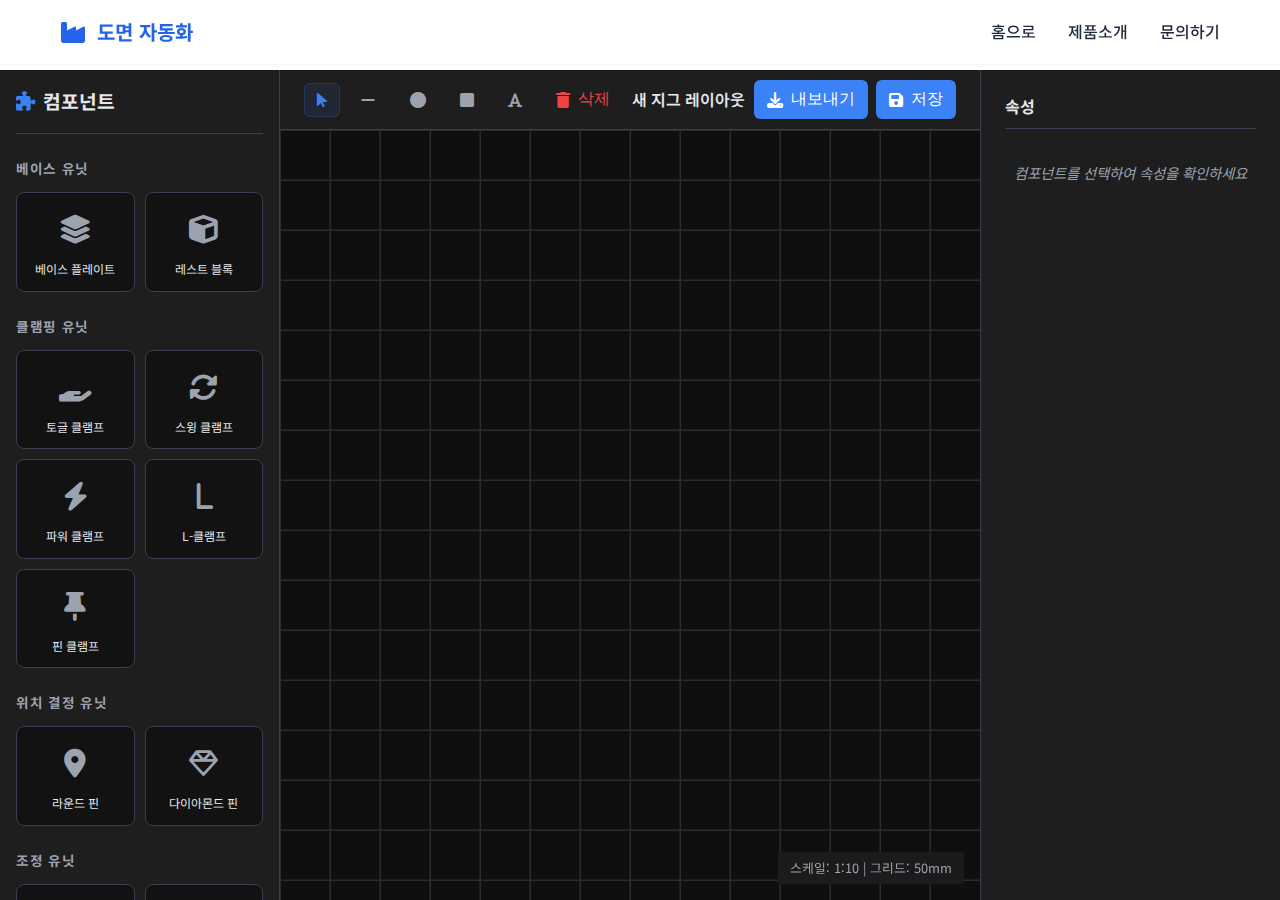
<file: designer.html>
<!DOCTYPE html>
<html lang="ko">
<head>
    <meta charset="UTF-8">
    <meta name="viewport" content="width=device-width, initial-scale=1.0">
    <title>도면 자동화 도구 - 자동차 용접지그</title>
    <link rel="preconnect" href="https://fonts.googleapis.com">
    <link rel="preconnect" href="https://fonts.gstatic.com" crossorigin>
    <link href="https://fonts.googleapis.com/css2?family=Noto+Sans+KR:wght@300;400;500;600;700&display=swap" rel="stylesheet">
    <link rel="stylesheet" href="https://cdnjs.cloudflare.com/ajax/libs/font-awesome/6.4.0/css/all.min.css">
    <link rel="stylesheet" href="css/style.css">
    <link rel="stylesheet" href="css/designer.css">
</head>
<body>
    <!-- 네비게이션 바 -->
    <nav class="navbar">
        <div class="container">
            <div class="nav-wrapper">
                <div class="logo">
                    <i class="fa-solid fa-industry"></i>
                    <span>도면 자동화</span>
                </div>
                <ul class="nav-menu">
                    <li><a href="index.html" class="nav-link">홈으로</a></li>
                    <li><a href="index.html#products" class="nav-link">제품소개</a></li>
                    <li><a href="index.html#contact" class="nav-link">문의하기</a></li>
                </ul>
            </div>
        </div>
    </nav>

    <div class="designer-container">
        <!-- 사이드바: 컴포넌트 라이브러리 -->
        <aside class="designer-sidebar">
            <div class="sidebar-header">
                <h2><i class="fa-solid fa-puzzle-piece"></i> 컴포넌트</h2>
            </div>
            
            <div class="component-category">
                <h3>베이스 유닛</h3>
                <div class="component-grid">
                    <div class="component-item" draggable="true" data-type="base_plate">
                        <div class="component-icon"><i class="fa-solid fa-layer-group"></i></div>
                        <span>베이스 플레이트</span>
                    </div>
                    <div class="component-item" draggable="true" data-type="rest_block">
                        <div class="component-icon"><i class="fa-solid fa-cube"></i></div>
                        <span>레스트 블록</span>
                    </div>
                </div>
            </div>

            <div class="component-category">
                <h3>클램핑 유닛</h3>
                <div class="component-grid">
                    <div class="component-item" draggable="true" data-type="clamp_toggle">
                        <div class="component-icon"><i class="fa-solid fa-hand-holding"></i></div>
                        <span>토글 클램프</span>
                    </div>
                    <div class="component-item" draggable="true" data-type="clamp_swing">
                        <div class="component-icon"><i class="fa-solid fa-rotate"></i></div>
                        <span>스윙 클램프</span>
                    </div>
                    <div class="component-item" draggable="true" data-type="clamp_power">
                        <div class="component-icon"><i class="fa-solid fa-bolt"></i></div>
                        <span>파워 클램프</span>
                    </div>
                    <div class="component-item" draggable="true" data-type="clamp_l">
                        <div class="component-icon"><i class="fa-solid fa-l"></i></div>
                        <span>L-클램프</span>
                    </div>
                    <div class="component-item" draggable="true" data-type="clamp_pin">
                        <div class="component-icon"><i class="fa-solid fa-thumbtack"></i></div>
                        <span>핀 클램프</span>
                    </div>
                </div>
            </div>

            <div class="component-category">
                <h3>위치 결정 유닛</h3>
                <div class="component-grid">
                    <div class="component-item" draggable="true" data-type="pin_round">
                        <div class="component-icon"><i class="fa-solid fa-location-dot"></i></div>
                        <span>라운드 핀</span>
                    </div>
                    <div class="component-item" draggable="true" data-type="pin_diamond">
                        <div class="component-icon"><i class="fa-regular fa-gem"></i></div>
                        <span>다이아몬드 핀</span>
                    </div>
                </div>
            </div>

            <div class="component-category">
                <h3>조정 유닛</h3>
                <div class="component-grid">
                    <div class="component-item" draggable="true" data-type="shim_pack">
                        <div class="component-icon"><i class="fa-solid fa-align-justify"></i></div>
                        <span>심 팩</span>
                    </div>
                    <div class="component-item" draggable="true" data-type="wedge_unit">
                        <div class="component-icon"><i class="fa-solid fa-play" style="transform: rotate(30deg);"></i></div>
                        <span>웨지 유닛</span>
                    </div>
                </div>
            </div>
        </aside>

        <!-- 메인 캔버스 영역 -->
        <main class="designer-main">
            <header class="designer-toolbar">
                <div class="toolbar-left">
                    <button id="btn-select" class="tool-btn active" title="선택 (V)">
                        <i class="fa-solid fa-arrow-pointer"></i>
                    </button>
                    <button id="btn-line" class="tool-btn" title="선 (L)">
                        <i class="fa-solid fa-minus"></i>
                    </button>
                    <button id="btn-circle" class="tool-btn" title="원 (C)">
                        <i class="fa-solid fa-circle"></i>
                    </button>
                    <button id="btn-rectangle" class="tool-btn" title="사각형 (R)">
                        <i class="fa-solid fa-square"></i>
                    </button>
                    <button id="btn-text" class="tool-btn" title="텍스트 (T)">
                        <i class="fa-solid fa-font"></i>
                    </button>
                    <button id="btn-clear" class="tool-btn danger" title="전체 삭제">
                        <i class="fa-solid fa-trash"></i> 삭제
                    </button>
                </div>
                <div class="toolbar-center">
                    <span class="project-title">새 지그 레이아웃</span>
                </div>
                <div class="toolbar-right">
                    <button id="btn-export" class="tool-btn primary">
                        <i class="fa-solid fa-download"></i> 내보내기
                    </button>
                    <button id="btn-save" class="tool-btn primary">
                        <i class="fa-solid fa-save"></i> 저장
                    </button>
                </div>
            </header>
            
            <div class="canvas-wrapper" id="canvas-container">
                <canvas id="jig-canvas"></canvas>
                <div class="canvas-overlay-info">
                    스케일: 1:10 | 그리드: 50mm
                </div>
            </div>
        </main>

        <!-- 속성 패널 -->
        <aside class="designer-properties" id="properties-panel">
            <h2>속성</h2>
            <div class="no-selection">컴포넌트를 선택하여 속성을 확인하세요</div>
            <div class="properties-content hidden">
                <div class="prop-group">
                    <label>타입</label>
                    <input type="text" id="prop-type" readonly>
                </div>
                <div class="prop-group">
                    <label>ID</label>
                    <input type="text" id="prop-id" readonly>
                </div>
                <div class="prop-group">
                    <label>위치 X (mm)</label>
                    <input type="number" id="prop-x">
                </div>
                <div class="prop-group">
                    <label>위치 Y (mm)</label>
                    <input type="number" id="prop-y">
                </div>
                <div class="prop-group">
                    <label>회전 (°)</label>
                    <input type="number" id="prop-rotation">
                </div>
                <div class="prop-group dynamic-props" id="dynamic-props">
                    <!-- 동적 속성이 여기에 삽입됩니다 -->
                </div>
                <div class="prop-actions">
                    <button id="btn-delete-comp" class="btn-delete">삭제</button>
                </div>
            </div>
        </aside>
    </div>

    <script src="js/components.js"></script>
    <script src="js/designer.js"></script>
</body>
</html>
</file>
<file: css/style.css>
/* 전역 스타일 */
:root {
    --primary-color: #2563eb;
    --primary-dark: #1e40af;
    --secondary-color: #64748b;
    --accent-color: #f59e0b;
    --text-primary: #1e293b;
    --text-secondary: #64748b;
    --bg-light: #f8fafc;
    --bg-white: #ffffff;
    --border-color: #e2e8f0;
    --shadow-sm: 0 1px 2px 0 rgba(0, 0, 0, 0.05);
    --shadow-md: 0 4px 6px -1px rgba(0, 0, 0, 0.1);
    --shadow-lg: 0 10px 15px -3px rgba(0, 0, 0, 0.1);
    --shadow-xl: 0 20px 25px -5px rgba(0, 0, 0, 0.1);
}

/* 스크롤 진행 표시기 */
.scroll-progress {
    position: fixed;
    top: 0;
    left: 0;
    height: 4px;
    background: linear-gradient(90deg, var(--primary-color), var(--accent-color));
    z-index: 1001;
    width: 0%;
    transition: width 0.1s ease;
    box-shadow: 0 2px 5px rgba(37, 99, 235, 0.5);
}

* {
    margin: 0;
    padding: 0;
    box-sizing: border-box;
}

html {
    scroll-behavior: smooth;
}

body {
    font-family: 'Noto Sans KR', sans-serif;
    color: var(--text-primary);
    line-height: 1.6;
    overflow-x: hidden;
}

.container {
    max-width: 1200px;
    margin: 0 auto;
    padding: 0 20px;
}

/* 네비게이션 바 */
.navbar {
    position: fixed;
    top: 0;
    left: 0;
    right: 0;
    background-color: rgba(255, 255, 255, 0.95);
    backdrop-filter: blur(10px);
    box-shadow: var(--shadow-sm);
    z-index: 1000;
    transition: all 0.3s ease;
}

.navbar.scrolled {
    box-shadow: var(--shadow-md);
}

.nav-wrapper {
    display: flex;
    justify-content: space-between;
    align-items: center;
    padding: 1rem 0;
}

.logo {
    display: flex;
    align-items: center;
    gap: 10px;
    font-size: 1.25rem;
    font-weight: 700;
    color: var(--primary-color);
}

.logo i {
    font-size: 1.5rem;
}

.nav-menu {
    display: flex;
    list-style: none;
    gap: 2rem;
}

.nav-link {
    text-decoration: none;
    color: var(--text-primary);
    font-weight: 500;
    transition: color 0.3s ease;
    position: relative;
}

.nav-link::after {
    content: '';
    position: absolute;
    bottom: -5px;
    left: 0;
    width: 0;
    height: 2px;
    background-color: var(--primary-color);
    transition: width 0.3s ease;
}

.nav-link:hover {
    color: var(--primary-color);
}

.nav-link:hover::after {
    width: 100%;
}

.mobile-menu-toggle {
    display: none;
    background: none;
    border: none;
    font-size: 1.5rem;
    color: var(--text-primary);
    cursor: pointer;
}

/* 히어로 섹션 */
.hero {
    position: relative;
    height: 100vh;
    min-height: 600px;
    display: flex;
    align-items: center;
    justify-content: center;
    background: linear-gradient(135deg, #667eea 0%, #764ba2 100%);
    color: white;
    text-align: center;
    overflow: hidden;
}

.hero::before {
    content: '';
    position: absolute;
    top: 0;
    left: 0;
    right: 0;
    bottom: 0;
    background: url('data:image/svg+xml,<svg width="100" height="100" xmlns="http://www.w3.org/2000/svg"><defs><pattern id="grid" width="100" height="100" patternUnits="userSpaceOnUse"><path d="M 100 0 L 0 0 0 100" fill="none" stroke="rgba(255,255,255,0.1)" stroke-width="1"/></pattern></defs><rect width="100" height="100" fill="url(%23grid)"/></svg>');
    opacity: 0.3;
}

.hero-overlay {
    position: absolute;
    top: 0;
    left: 0;
    right: 0;
    bottom: 0;
    background: rgba(0, 0, 0, 0.3);
}

.hero-content {
    position: relative;
    z-index: 1;
    animation: fadeInUp 1s ease;
}

.hero-title {
    font-size: 3.5rem;
    font-weight: 700;
    margin-bottom: 1rem;
    line-height: 1.2;
}

.hero-subtitle {
    font-size: 1.25rem;
    margin-bottom: 2rem;
    opacity: 0.9;
}

.hero-buttons {
    display: flex;
    gap: 1rem;
    justify-content: center;
    flex-wrap: wrap;
}

.scroll-indicator {
    position: absolute;
    bottom: 30px;
    left: 50%;
    transform: translateX(-50%);
    animation: bounce 2s infinite;
    z-index: 1;
}

.scroll-indicator i {
    font-size: 1.5rem;
    opacity: 0.7;
}

/* 버튼 스타일 */
.btn {
    display: inline-block;
    padding: 12px 30px;
    border-radius: 8px;
    text-decoration: none;
    font-weight: 600;
    transition: all 0.3s ease;
    border: none;
    cursor: pointer;
    font-size: 1rem;
}

.btn-primary {
    background-color: var(--primary-color);
    color: white;
}

.btn-primary:hover {
    background-color: var(--primary-dark);
    transform: translateY(-2px);
    box-shadow: var(--shadow-lg);
}

.btn-secondary {
    background-color: transparent;
    color: white;
    border: 2px solid white;
}

.btn-secondary:hover {
    background-color: white;
    color: var(--primary-color);
}

.btn-block {
    width: 100%;
    text-align: center;
}

/* 섹션 공통 스타일 */
section {
    padding: 80px 0;
}

.section-header {
    text-align: center;
    margin-bottom: 4rem;
}

.section-title {
    font-size: 2.5rem;
    font-weight: 700;
    margin-bottom: 1rem;
    color: var(--text-primary);
}

.section-subtitle {
    font-size: 1.125rem;
    color: var(--text-secondary);
}

/* 회사 소개 섹션 */
.about-section {
    background-color: var(--bg-white);
}

.about-content {
    display: grid;
    grid-template-columns: 1fr 1fr;
    gap: 4rem;
    align-items: center;
}

.about-text h3 {
    font-size: 2rem;
    margin-bottom: 1.5rem;
    color: var(--text-primary);
}

.about-text p {
    margin-bottom: 1.5rem;
    color: var(--text-secondary);
    line-height: 1.8;
}

.about-stats {
    display: grid;
    grid-template-columns: repeat(3, 1fr);
    gap: 2rem;
    margin-top: 2rem;
}

.stat-item {
    text-align: center;
    padding: 1.5rem;
    background-color: var(--bg-light);
    border-radius: 8px;
}

.stat-number {
    font-size: 2.5rem;
    font-weight: 700;
    color: var(--primary-color);
    margin-bottom: 0.5rem;
    transition: transform 0.3s ease;
}

.stat-item:hover .stat-number {
    transform: scale(1.1);
}

.stat-label {
    color: var(--text-secondary);
    font-size: 0.9rem;
}

.about-image {
    position: relative;
}

.image-gallery {
    position: relative;
    border-radius: 12px;
    overflow: hidden;
    min-height: 400px;
}

.gallery-item {
    display: none;
    animation: fadeIn 0.5s ease;
}

.gallery-item.active {
    display: block;
}

.image-placeholder {
    background: linear-gradient(135deg, #667eea 0%, #764ba2 100%);
    border-radius: 12px;
    padding: 4rem;
    text-align: center;
    color: white;
    min-height: 400px;
    display: flex;
    flex-direction: column;
    align-items: center;
    justify-content: center;
    transition: transform 0.3s ease;
}

.image-placeholder:hover {
    transform: scale(1.05);
}

.image-placeholder i {
    font-size: 5rem;
    margin-bottom: 1rem;
    opacity: 0.8;
    animation: float 3s ease-in-out infinite;
}

.gallery-controls {
    position: absolute;
    top: 50%;
    transform: translateY(-50%);
    width: 100%;
    display: flex;
    justify-content: space-between;
    padding: 0 1rem;
    pointer-events: none;
}

.gallery-btn {
    background-color: rgba(255, 255, 255, 0.9);
    border: none;
    width: 50px;
    height: 50px;
    border-radius: 50%;
    display: flex;
    align-items: center;
    justify-content: center;
    cursor: pointer;
    pointer-events: all;
    transition: all 0.3s ease;
    box-shadow: var(--shadow-md);
}

.gallery-btn:hover {
    background-color: white;
    transform: scale(1.1);
    box-shadow: var(--shadow-lg);
}

.gallery-btn i {
    color: var(--primary-color);
    font-size: 1.25rem;
}

.gallery-indicators {
    position: absolute;
    bottom: 20px;
    left: 50%;
    transform: translateX(-50%);
    display: flex;
    gap: 10px;
}

.indicator {
    width: 12px;
    height: 12px;
    border-radius: 50%;
    background-color: rgba(255, 255, 255, 0.5);
    cursor: pointer;
    transition: all 0.3s ease;
}

.indicator.active {
    background-color: white;
    transform: scale(1.3);
}

/* 제품 소개 섹션 */
.products-section {
    background-color: var(--bg-light);
}

.products-grid {
    display: grid;
    grid-template-columns: repeat(auto-fit, minmax(280px, 1fr));
    gap: 2rem;
}

.product-card {
    background-color: var(--bg-white);
    padding: 2rem;
    border-radius: 12px;
    box-shadow: var(--shadow-md);
    transition: all 0.4s cubic-bezier(0.175, 0.885, 0.32, 1.275);
    position: relative;
    overflow: hidden;
    cursor: pointer;
}

.product-card::before {
    content: '';
    position: absolute;
    top: 0;
    left: -100%;
    width: 100%;
    height: 100%;
    background: linear-gradient(90deg, transparent, rgba(37, 99, 235, 0.1), transparent);
    transition: left 0.5s ease;
}

.product-card:hover::before {
    left: 100%;
}

.product-card:hover {
    transform: translateY(-10px) scale(1.02);
    box-shadow: var(--shadow-xl);
}

.product-card:hover .product-icon {
    transform: rotate(5deg) scale(1.1);
}

.product-icon {
    width: 80px;
    height: 80px;
    background: linear-gradient(135deg, var(--primary-color), var(--primary-dark));
    border-radius: 12px;
    display: flex;
    align-items: center;
    justify-content: center;
    margin-bottom: 1.5rem;
    transition: all 0.4s cubic-bezier(0.175, 0.885, 0.32, 1.275);
    position: relative;
}

.product-icon::after {
    content: '';
    position: absolute;
    inset: -3px;
    border-radius: 12px;
    background: linear-gradient(135deg, var(--primary-color), var(--accent-color));
    opacity: 0;
    transition: opacity 0.3s ease;
    z-index: -1;
}

.product-card:hover .product-icon::after {
    opacity: 1;
    animation: pulse 2s infinite;
}

.product-icon i {
    font-size: 2rem;
    color: white;
    transition: transform 0.3s ease;
}

.product-card:hover .product-icon i {
    transform: scale(1.2);
}

.product-detail-btn {
    margin-top: 1.5rem;
    padding: 10px 20px;
    background-color: var(--primary-color);
    color: white;
    border: none;
    border-radius: 6px;
    font-weight: 600;
    cursor: pointer;
    width: 100%;
    transition: all 0.3s ease;
    opacity: 0;
    transform: translateY(10px);
}

.product-card:hover .product-detail-btn {
    opacity: 1;
    transform: translateY(0);
}

.product-detail-btn:hover {
    background-color: var(--primary-dark);
    transform: translateY(-2px);
    box-shadow: var(--shadow-md);
}

.product-name {
    font-size: 1.5rem;
    font-weight: 600;
    margin-bottom: 1rem;
    color: var(--text-primary);
}

.product-description {
    color: var(--text-secondary);
    margin-bottom: 1.5rem;
    line-height: 1.7;
}

.product-features {
    list-style: none;
}

.product-features li {
    padding: 0.5rem 0;
    color: var(--text-secondary);
    display: flex;
    align-items: center;
    gap: 0.5rem;
}

.product-features i {
    color: var(--primary-color);
}

/* 서비스 섹션 */
.services-section {
    background-color: var(--bg-white);
}

.services-grid {
    display: grid;
    grid-template-columns: repeat(auto-fit, minmax(250px, 1fr));
    gap: 2rem;
}

.service-item {
    text-align: center;
    padding: 2rem;
}

.service-icon {
    width: 100px;
    height: 100px;
    margin: 0 auto 1.5rem;
    background-color: var(--bg-light);
    border-radius: 50%;
    display: flex;
    align-items: center;
    justify-content: center;
    transition: all 0.3s ease;
}

.service-item:hover .service-icon {
    background-color: var(--primary-color);
    transform: scale(1.1);
}

.service-icon i {
    font-size: 2.5rem;
    color: var(--primary-color);
    transition: color 0.3s ease;
}

.service-item:hover .service-icon i {
    color: white;
}

.service-item h3 {
    font-size: 1.25rem;
    margin-bottom: 1rem;
    color: var(--text-primary);
}

.service-item p {
    color: var(--text-secondary);
    line-height: 1.7;
}

/* 문의하기 섹션 */
.contact-section {
    background-color: var(--bg-light);
}

.contact-content {
    display: grid;
    grid-template-columns: 1fr 1.5fr;
    gap: 4rem;
}

.contact-info h3 {
    font-size: 1.5rem;
    margin-bottom: 2rem;
    color: var(--text-primary);
}

.contact-item {
    display: flex;
    gap: 1rem;
    margin-bottom: 2rem;
    align-items: flex-start;
}

.contact-item i {
    font-size: 1.5rem;
    color: var(--primary-color);
    margin-top: 0.25rem;
}

.contact-item strong {
    display: block;
    margin-bottom: 0.5rem;
    color: var(--text-primary);
}

.contact-item p {
    color: var(--text-secondary);
}

.contact-form {
    background-color: var(--bg-white);
    padding: 2rem;
    border-radius: 12px;
    box-shadow: var(--shadow-md);
}

.form-group {
    margin-bottom: 1.5rem;
}

.form-group label {
    display: block;
    margin-bottom: 0.5rem;
    font-weight: 500;
    color: var(--text-primary);
}

.form-group input,
.form-group select,
.form-group textarea {
    width: 100%;
    padding: 12px;
    border: 1px solid var(--border-color);
    border-radius: 8px;
    font-family: inherit;
    font-size: 1rem;
    transition: all 0.3s ease;
}

.form-group input:focus,
.form-group select:focus,
.form-group textarea:focus {
    outline: none;
    border-color: var(--primary-color);
    box-shadow: 0 0 0 3px rgba(37, 99, 235, 0.1);
}

.form-group textarea {
    resize: vertical;
}

/* 푸터 */
.footer {
    background-color: #1e293b;
    color: white;
    padding: 3rem 0 1rem;
}

.footer-content {
    display: grid;
    grid-template-columns: repeat(auto-fit, minmax(250px, 1fr));
    gap: 2rem;
    margin-bottom: 2rem;
}

.footer-section h4 {
    margin-bottom: 1rem;
    font-size: 1.125rem;
}

.footer-section p {
    color: rgba(255, 255, 255, 0.7);
    line-height: 1.7;
}

.footer-section ul {
    list-style: none;
}

.footer-section ul li {
    margin-bottom: 0.5rem;
    color: rgba(255, 255, 255, 0.7);
}

.footer-section ul li a {
    color: rgba(255, 255, 255, 0.7);
    text-decoration: none;
    transition: color 0.3s ease;
}

.footer-section ul li a:hover {
    color: white;
}

.footer-section ul li i {
    margin-right: 0.5rem;
    color: var(--primary-color);
}

.footer-bottom {
    text-align: center;
    padding-top: 2rem;
    border-top: 1px solid rgba(255, 255, 255, 0.1);
    color: rgba(255, 255, 255, 0.7);
}

/* 모달 스타일 */
.modal {
    display: none;
    position: fixed;
    z-index: 2000;
    left: 0;
    top: 0;
    width: 100%;
    height: 100%;
    background-color: rgba(0, 0, 0, 0.7);
    backdrop-filter: blur(5px);
    animation: fadeIn 0.3s ease;
}

.modal.active {
    display: flex;
    align-items: center;
    justify-content: center;
}

.modal-content {
    background-color: var(--bg-white);
    margin: auto;
    padding: 2rem;
    border-radius: 12px;
    max-width: 600px;
    width: 90%;
    max-height: 80vh;
    overflow-y: auto;
    position: relative;
    animation: slideUp 0.3s ease;
    box-shadow: var(--shadow-xl);
}

.modal-close {
    position: absolute;
    top: 1rem;
    right: 1rem;
    font-size: 2rem;
    font-weight: bold;
    color: var(--text-secondary);
    cursor: pointer;
    transition: all 0.3s ease;
    width: 40px;
    height: 40px;
    display: flex;
    align-items: center;
    justify-content: center;
    border-radius: 50%;
}

.modal-close:hover {
    color: var(--text-primary);
    background-color: var(--bg-light);
    transform: rotate(90deg);
}

.modal-body {
    padding-top: 1rem;
}

.modal-body h3 {
    font-size: 1.75rem;
    margin-bottom: 1rem;
    color: var(--text-primary);
}

.modal-body p {
    color: var(--text-secondary);
    line-height: 1.8;
    margin-bottom: 1rem;
}

/* 로딩 오버레이 */
.loading-overlay {
    position: fixed;
    top: 0;
    left: 0;
    width: 100%;
    height: 100%;
    background-color: rgba(255, 255, 255, 0.95);
    display: none;
    align-items: center;
    justify-content: center;
    z-index: 3000;
}

.loading-overlay.active {
    display: flex;
}

.loader {
    display: flex;
    gap: 10px;
}

.loader-ring {
    width: 50px;
    height: 50px;
    border: 4px solid var(--border-color);
    border-top-color: var(--primary-color);
    border-radius: 50%;
    animation: spin 1s linear infinite;
}

.loader-ring:nth-child(2) {
    animation-delay: 0.2s;
    border-top-color: var(--accent-color);
}

.loader-ring:nth-child(3) {
    animation-delay: 0.4s;
    border-top-color: var(--primary-dark);
}

/* 애니메이션 */
@keyframes fadeInUp {
    from {
        opacity: 0;
        transform: translateY(30px);
    }
    to {
        opacity: 1;
        transform: translateY(0);
    }
}

@keyframes fadeIn {
    from {
        opacity: 0;
    }
    to {
        opacity: 1;
    }
}

@keyframes slideUp {
    from {
        opacity: 0;
        transform: translateY(50px);
    }
    to {
        opacity: 1;
        transform: translateY(0);
    }
}

@keyframes bounce {
    0%, 20%, 50%, 80%, 100% {
        transform: translateX(-50%) translateY(0);
    }
    40% {
        transform: translateX(-50%) translateY(-10px);
    }
    60% {
        transform: translateX(-50%) translateY(-5px);
    }
}

@keyframes float {
    0%, 100% {
        transform: translateY(0);
    }
    50% {
        transform: translateY(-20px);
    }
}

@keyframes pulse {
    0%, 100% {
        transform: scale(1);
        opacity: 0.5;
    }
    50% {
        transform: scale(1.1);
        opacity: 0.8;
    }
}

@keyframes spin {
    to {
        transform: rotate(360deg);
    }
}

/* 반응형 디자인 */
@media (max-width: 768px) {
    .nav-menu {
        position: fixed;
        top: 70px;
        left: -100%;
        width: 100%;
        height: calc(100vh - 70px);
        background-color: white;
        flex-direction: column;
        padding: 2rem;
        box-shadow: var(--shadow-lg);
        transition: left 0.3s ease;
    }

    .nav-menu.active {
        left: 0;
    }

    .mobile-menu-toggle {
        display: block;
    }

    .hero-title {
        font-size: 2.5rem;
    }

    .hero-subtitle {
        font-size: 1rem;
    }

    .section-title {
        font-size: 2rem;
    }

    .about-content {
        grid-template-columns: 1fr;
    }

    .about-stats {
        grid-template-columns: 1fr;
    }

    .contact-content {
        grid-template-columns: 1fr;
    }

    .hero-buttons {
        flex-direction: column;
    }

    .btn {
        width: 100%;
    }
}

@media (max-width: 480px) {
    .hero-title {
        font-size: 2rem;
    }

    .section-title {
        font-size: 1.75rem;
    }

    .products-grid,
    .services-grid {
        grid-template-columns: 1fr;
    }

    .gallery-controls {
        padding: 0 0.5rem;
    }

    .gallery-btn {
        width: 40px;
        height: 40px;
    }

    .modal-content {
        width: 95%;
        padding: 1.5rem;
        max-height: 90vh;
    }

    .modal-close {
        top: 0.5rem;
        right: 0.5rem;
        width: 35px;
        height: 35px;
        font-size: 1.5rem;
    }
}

/* 도면 챗봇 스타일 */
.chatbot-toggle {
    position: fixed;
    bottom: 30px;
    right: 30px;
    width: 60px;
    height: 60px;
    border-radius: 50%;
    background: linear-gradient(135deg, var(--primary-color), var(--primary-dark));
    color: white;
    border: none;
    cursor: pointer;
    box-shadow: var(--shadow-xl);
    display: flex;
    align-items: center;
    justify-content: center;
    font-size: 1.5rem;
    z-index: 1500;
    transition: all 0.3s ease;
}

.chatbot-toggle:hover {
    transform: scale(1.1);
    box-shadow: 0 10px 25px rgba(37, 99, 235, 0.4);
}

.chatbot-badge {
    position: absolute;
    top: -5px;
    right: -5px;
    background-color: var(--accent-color);
    color: white;
    border-radius: 50%;
    width: 24px;
    height: 24px;
    display: flex;
    align-items: center;
    justify-content: center;
    font-size: 0.75rem;
    font-weight: 600;
}

.chatbot-container {
    position: fixed;
    bottom: 100px;
    right: 30px;
    width: 380px;
    height: 600px;
    background-color: var(--bg-white);
    border-radius: 16px;
    box-shadow: var(--shadow-xl);
    display: none;
    flex-direction: column;
    z-index: 1500;
    overflow: hidden;
    animation: slideUp 0.3s ease;
}

.chatbot-container.active {
    display: flex;
}

.chatbot-header {
    background: linear-gradient(135deg, var(--primary-color), var(--primary-dark));
    color: white;
    padding: 1.25rem;
    display: flex;
    justify-content: space-between;
    align-items: center;
}

.chatbot-header-content {
    display: flex;
    align-items: center;
    gap: 0.75rem;
}

.chatbot-header-content i {
    font-size: 1.5rem;
}

.chatbot-header-content h3 {
    font-size: 1.125rem;
    font-weight: 600;
    margin: 0;
}

.chatbot-close {
    background: none;
    border: none;
    color: white;
    font-size: 1.25rem;
    cursor: pointer;
    padding: 0.5rem;
    border-radius: 50%;
    transition: background-color 0.3s ease;
    width: 35px;
    height: 35px;
    display: flex;
    align-items: center;
    justify-content: center;
}

.chatbot-close:hover {
    background-color: rgba(255, 255, 255, 0.2);
}

.chatbot-messages {
    flex: 1;
    overflow-y: auto;
    padding: 1.5rem;
    background-color: var(--bg-light);
    display: flex;
    flex-direction: column;
    gap: 1rem;
}

.chatbot-messages::-webkit-scrollbar {
    width: 6px;
}

.chatbot-messages::-webkit-scrollbar-track {
    background: transparent;
}

.chatbot-messages::-webkit-scrollbar-thumb {
    background: var(--border-color);
    border-radius: 3px;
}

.message {
    display: flex;
    gap: 0.75rem;
    animation: fadeInUp 0.3s ease;
}

.message.user-message {
    flex-direction: row-reverse;
}

.message-avatar {
    width: 36px;
    height: 36px;
    border-radius: 50%;
    display: flex;
    align-items: center;
    justify-content: center;
    flex-shrink: 0;
}

.bot-message .message-avatar {
    background: linear-gradient(135deg, var(--primary-color), var(--primary-dark));
    color: white;
}

.user-message .message-avatar {
    background-color: var(--bg-light);
    color: var(--primary-color);
}

.message-content {
    max-width: 75%;
    padding: 0.75rem 1rem;
    border-radius: 12px;
    line-height: 1.5;
}

.bot-message .message-content {
    background-color: var(--bg-white);
    color: var(--text-primary);
    border-bottom-left-radius: 4px;
    box-shadow: var(--shadow-sm);
}

.user-message .message-content {
    background: linear-gradient(135deg, var(--primary-color), var(--primary-dark));
    color: white;
    border-bottom-right-radius: 4px;
}

.message-content p {
    margin: 0;
    font-size: 0.9rem;
}

.chatbot-input-area {
    display: flex;
    padding: 1rem;
    background-color: var(--bg-white);
    border-top: 1px solid var(--border-color);
    gap: 0.5rem;
}

#chatbotInput {
    flex: 1;
    padding: 0.75rem 1rem;
    border: 1px solid var(--border-color);
    border-radius: 24px;
    font-family: inherit;
    font-size: 0.9rem;
    outline: none;
    transition: all 0.3s ease;
}

#chatbotInput:focus {
    border-color: var(--primary-color);
    box-shadow: 0 0 0 3px rgba(37, 99, 235, 0.1);
}

.chatbot-send-btn {
    width: 44px;
    height: 44px;
    border-radius: 50%;
    background: linear-gradient(135deg, var(--primary-color), var(--primary-dark));
    color: white;
    border: none;
    cursor: pointer;
    display: flex;
    align-items: center;
    justify-content: center;
    transition: all 0.3s ease;
    flex-shrink: 0;
}

.chatbot-send-btn:hover {
    transform: scale(1.1);
    box-shadow: var(--shadow-md);
}

.chatbot-send-btn:disabled {
    opacity: 0.5;
    cursor: not-allowed;
    transform: none;
}

/* 챗봇 반응형 */
@media (max-width: 480px) {
    .chatbot-container {
        width: calc(100% - 20px);
        right: 10px;
        bottom: 80px;
        height: calc(100vh - 100px);
        max-height: 600px;
    }

    .chatbot-toggle {
        bottom: 20px;
        right: 20px;
        width: 56px;
        height: 56px;
    }
}

/* 도면 작도 도구 스타일 */
.drawing-tool-toggle {
    position: fixed;
    bottom: 100px;
    right: 30px;
    width: 60px;
    height: 60px;
    border-radius: 50%;
    background: linear-gradient(135deg, var(--accent-color), #f97316);
    color: white;
    border: none;
    cursor: pointer;
    box-shadow: var(--shadow-xl);
    display: flex;
    align-items: center;
    justify-content: center;
    font-size: 1.5rem;
    z-index: 1400;
    transition: all 0.3s ease;
}

.drawing-tool-toggle:hover {
    transform: scale(1.1);
    box-shadow: 0 10px 25px rgba(245, 158, 11, 0.4);
}

.drawing-tool-container {
    position: fixed;
    top: 50%;
    left: 50%;
    transform: translate(-50%, -50%);
    width: 90vw;
    max-width: 1200px;
    height: 85vh;
    max-height: 800px;
    background-color: var(--bg-white);
    border-radius: 16px;
    box-shadow: var(--shadow-xl);
    display: none;
    flex-direction: column;
    z-index: 2000;
    overflow: hidden;
    animation: slideUp 0.3s ease;
}

.drawing-tool-container.active {
    display: flex;
}

.drawing-tool-header {
    background: linear-gradient(135deg, var(--accent-color), #f97316);
    color: white;
    padding: 1.25rem;
    display: flex;
    justify-content: space-between;
    align-items: center;
}

.drawing-tool-header-content {
    display: flex;
    align-items: center;
    gap: 0.75rem;
}

.drawing-tool-header-content i {
    font-size: 1.5rem;
}

.drawing-tool-header-content h3 {
    font-size: 1.125rem;
    font-weight: 600;
    margin: 0;
}

.drawing-tool-controls {
    display: flex;
    gap: 0.5rem;
    align-items: center;
}

.drawing-tool-btn {
    background: rgba(255, 255, 255, 0.2);
    border: none;
    color: white;
    width: 40px;
    height: 40px;
    border-radius: 8px;
    cursor: pointer;
    display: flex;
    align-items: center;
    justify-content: center;
    transition: all 0.3s ease;
    font-size: 1rem;
}

.drawing-tool-btn:hover {
    background: rgba(255, 255, 255, 0.3);
    transform: scale(1.1);
}

.drawing-tool-btn.active {
    background: white;
    color: var(--accent-color);
}

.drawing-tool-close {
    background: rgba(255, 255, 255, 0.2);
    border: none;
    color: white;
    width: 40px;
    height: 40px;
    border-radius: 8px;
    cursor: pointer;
    display: flex;
    align-items: center;
    justify-content: center;
    transition: all 0.3s ease;
    font-size: 1.25rem;
}

.drawing-tool-close:hover {
    background: rgba(255, 255, 255, 0.3);
}

.drawing-tool-body {
    flex: 1;
    display: flex;
    overflow: hidden;
}

.drawing-commands-panel {
    width: 300px;
    background-color: var(--bg-light);
    border-right: 1px solid var(--border-color);
    padding: 1.5rem;
    overflow-y: auto;
    display: flex;
    flex-direction: column;
}

.drawing-commands-panel h4 {
    margin-bottom: 1rem;
    color: var(--text-primary);
    font-size: 1rem;
}

.command-list {
    flex: 1;
    margin-bottom: 1.5rem;
}

.command-item {
    background-color: var(--bg-white);
    padding: 0.75rem;
    margin-bottom: 0.5rem;
    border-radius: 8px;
    border-left: 3px solid var(--primary-color);
}

.command-item code {
    display: block;
    font-family: 'Courier New', monospace;
    font-size: 0.85rem;
    color: var(--primary-color);
    margin-bottom: 0.25rem;
    font-weight: 600;
}

.command-item span {
    display: block;
    font-size: 0.8rem;
    color: var(--text-secondary);
}

.command-input-area {
    display: flex;
    flex-direction: column;
    gap: 0.5rem;
}

.command-input-area input {
    padding: 0.75rem;
    border: 1px solid var(--border-color);
    border-radius: 8px;
    font-family: 'Courier New', monospace;
    font-size: 0.9rem;
    outline: none;
    transition: all 0.3s ease;
}

.command-input-area input:focus {
    border-color: var(--primary-color);
    box-shadow: 0 0 0 3px rgba(37, 99, 235, 0.1);
}

.drawing-canvas-area {
    flex: 1;
    position: relative;
    background-color: #f8fafc;
    overflow: hidden;
}

.drawing-view-2d,
.drawing-view-3d {
    position: absolute;
    top: 0;
    left: 0;
    width: 100%;
    height: 100%;
}

.drawing-view-2d.hidden,
.drawing-view-3d.hidden {
    display: none;
}

#drawingCanvas2D {
    display: block;
    width: 100%;
    height: 100%;
    cursor: crosshair;
}

#drawingCanvas3D {
    width: 100%;
    height: 100%;
}

/* 도면 작도 도구 반응형 */
@media (max-width: 768px) {
    .drawing-tool-container {
        width: 95vw;
        height: 90vh;
    }

    .drawing-commands-panel {
        width: 250px;
    }

    .drawing-tool-toggle {
        bottom: 90px;
        right: 20px;
    }
}

@media (max-width: 480px) {
    .drawing-tool-container {
        width: 100vw;
        height: 100vh;
        border-radius: 0;
        top: 0;
        left: 0;
        transform: none;
    }

    .drawing-commands-panel {
        width: 100%;
        max-height: 200px;
        border-right: none;
        border-bottom: 1px solid var(--border-color);
    }

    .drawing-tool-body {
        flex-direction: column;
    }

    .drawing-tool-toggle {
        bottom: 80px;
        right: 20px;
        width: 56px;
        height: 56px;
    }
}
</file>
<file: css/designer.css>
/* 도면 자동화 도구 전용 스타일 */

.designer-container {
    display: flex;
    height: calc(100vh - 70px);
    margin-top: 70px;
    background-color: #0f0f0f;
}

/* 사이드바 */
.designer-sidebar {
    width: 280px;
    background-color: #1e1e1e;
    border-right: 1px solid #374151;
    display: flex;
    flex-direction: column;
    padding: 1rem;
    overflow-y: auto;
}

.sidebar-header {
    margin-bottom: 1.5rem;
    padding-bottom: 1rem;
    border-bottom: 1px solid #374151;
}

.sidebar-header h2 {
    font-size: 1.2rem;
    font-weight: 700;
    color: #e5e7eb;
    display: flex;
    align-items: center;
    gap: 0.5rem;
}

.sidebar-header i {
    color: #3b82f6;
}

.component-category {
    margin-bottom: 1.5rem;
}

.component-category h3 {
    font-size: 0.85rem;
    text-transform: uppercase;
    color: #9ca3af;
    margin-bottom: 0.8rem;
    letter-spacing: 0.05em;
}

.component-grid {
    display: grid;
    grid-template-columns: 1fr 1fr;
    gap: 10px;
}

.component-item {
    background-color: #121212;
    border: 1px solid #374151;
    border-radius: 8px;
    padding: 12px;
    display: flex;
    flex-direction: column;
    align-items: center;
    gap: 8px;
    cursor: grab;
    transition: all 0.2s ease;
}

.component-item:hover {
    border-color: #3b82f6;
    background-color: #2a2a2a;
    transform: translateY(-2px);
}

.component-item:active {
    cursor: grabbing;
}

.component-icon {
    font-size: 1.8rem;
    color: #9ca3af;
}

.component-item:hover .component-icon {
    color: #3b82f6;
}

.component-item span {
    font-size: 0.75rem;
    text-align: center;
    color: #e5e7eb;
}

/* 메인 캔버스 영역 */
.designer-main {
    flex: 1;
    display: flex;
    flex-direction: column;
    background-color: #0f0f0f;
}

.designer-toolbar {
    height: 60px;
    background-color: #1e1e1e;
    border-bottom: 1px solid #374151;
    display: flex;
    align-items: center;
    justify-content: space-between;
    padding: 0 1.5rem;
    z-index: 10;
}

.toolbar-left,
.toolbar-right {
    display: flex;
    gap: 0.5rem;
    align-items: center;
}

.toolbar-center {
    flex: 1;
    text-align: center;
}

.project-title {
    font-weight: 600;
    color: #e5e7eb;
}

.tool-btn {
    background: none;
    border: 1px solid transparent;
    color: #9ca3af;
    padding: 8px 12px;
    border-radius: 6px;
    cursor: pointer;
    font-size: 1rem;
    transition: all 0.2s;
    display: inline-flex;
    align-items: center;
    gap: 8px;
}

.tool-btn:hover {
    background-color: #2a2a2a;
    color: #e5e7eb;
}

.tool-btn.active {
    background-color: rgba(59, 130, 246, 0.1);
    color: #3b82f6;
    border-color: rgba(59, 130, 246, 0.2);
}

.tool-btn.primary {
    background-color: #3b82f6;
    color: white;
}

.tool-btn.primary:hover {
    background-color: #2563eb;
}

.tool-btn.danger {
    color: #ef4444;
}

.tool-btn.danger:hover {
    background-color: rgba(239, 68, 68, 0.1);
}

.canvas-wrapper {
    flex: 1;
    position: relative;
    overflow: hidden;
    background-image: 
        linear-gradient(#2d2d2d 1px, transparent 1px),
        linear-gradient(90deg, #2d2d2d 1px, transparent 1px);
    background-size: 50px 50px;
}

#jig-canvas {
    display: block;
    cursor: crosshair;
}

.canvas-overlay-info {
    position: absolute;
    bottom: 1rem;
    right: 1rem;
    background-color: rgba(30, 30, 30, 0.8);
    padding: 6px 12px;
    border-radius: 4px;
    font-size: 0.8rem;
    color: #9ca3af;
    backdrop-filter: blur(4px);
    pointer-events: none;
}

/* 속성 패널 */
.designer-properties {
    width: 300px;
    background-color: #1e1e1e;
    border-left: 1px solid #374151;
    padding: 1.5rem;
    overflow-y: auto;
}

.designer-properties h2 {
    font-size: 1rem;
    margin-bottom: 1.5rem;
    padding-bottom: 0.5rem;
    border-bottom: 1px solid #374151;
    color: #e5e7eb;
}

.no-selection {
    color: #9ca3af;
    text-align: center;
    margin-top: 2rem;
    font-style: italic;
    font-size: 0.9rem;
}

.properties-content.hidden {
    display: none;
}

.prop-group {
    margin-bottom: 1rem;
}

.prop-group label {
    display: block;
    font-size: 0.75rem;
    color: #9ca3af;
    margin-bottom: 4px;
}

.prop-group input,
.prop-group select {
    width: 100%;
    background-color: #121212;
    border: 1px solid #374151;
    color: #e5e7eb;
    padding: 8px;
    border-radius: 4px;
    font-size: 0.9rem;
}

.prop-group input:focus,
.prop-group select:focus {
    outline: none;
    border-color: #3b82f6;
}

.prop-group input[readonly] {
    opacity: 0.7;
    cursor: not-allowed;
}

.btn-delete {
    width: 100%;
    padding: 10px;
    background-color: rgba(239, 68, 68, 0.1);
    color: #ef4444;
    border: 1px solid rgba(239, 68, 68, 0.2);
    border-radius: 6px;
    cursor: pointer;
    margin-top: 1rem;
    transition: all 0.2s;
}

.btn-delete:hover {
    background-color: #ef4444;
    color: white;
}

/* 반응형 디자인 */
@media (max-width: 1024px) {
    .designer-sidebar {
        width: 240px;
    }

    .designer-properties {
        width: 250px;
    }
}

@media (max-width: 768px) {
    .designer-container {
        flex-direction: column;
    }

    .designer-sidebar {
        width: 100%;
        height: 200px;
        border-right: none;
        border-bottom: 1px solid #374151;
    }

    .designer-properties {
        width: 100%;
        height: 300px;
        border-left: none;
        border-top: 1px solid #374151;
    }

    .designer-toolbar {
        flex-wrap: wrap;
        height: auto;
        padding: 0.5rem;
    }

    .toolbar-left,
    .toolbar-right {
        flex-wrap: wrap;
    }
}
</file>
